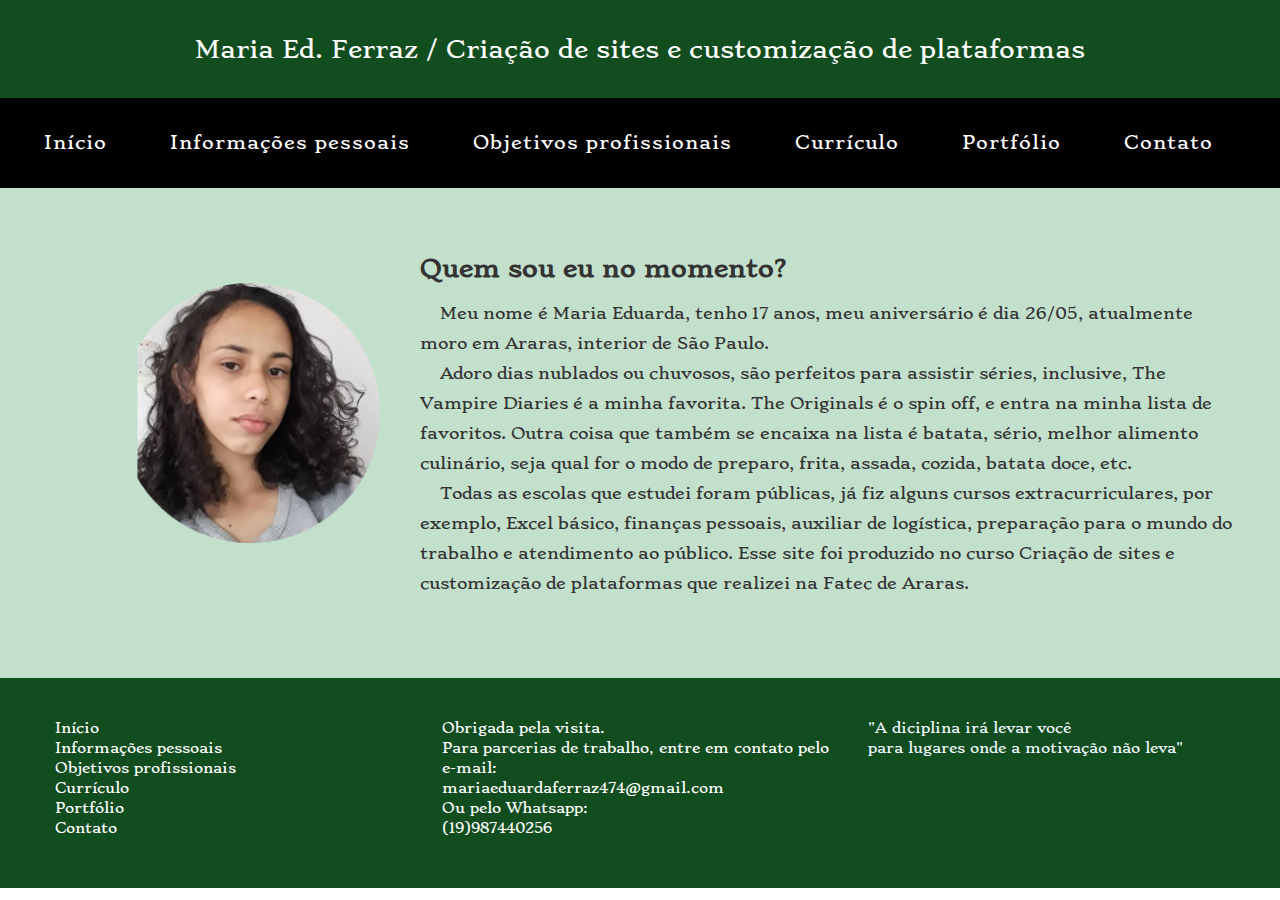
<file: meusite-mariafv2/pages/informacoes-pessoais.html>
<!DOCTYPE html>
<html>
<head>
    <link rel="preconnect" href="https://fonts.googleapis.com">
<link rel="preconnect" href="https://fonts.gstatic.com" crossorigin>
<link href="https://fonts.googleapis.com/css2?family=Stoke&display=swap" rel="stylesheet">
    <meta charset="UTF-8">
    <meta name="viewport" content="width=device-width, initial-scale=1.0">
    <title> CPCS - Criação de sites e customização de plataformas</title>
    <link rel="stylesheet" href="../css/estilo.css">
    <link rel="stylesheet" href="https://maxcdn.bootstrapcdn.com/bootstrap/3.4.1/css/bootstrap.min.css">
</head>
<body>
    <header class="topo">
        Maria Ed. Ferraz / Criação de sites e customização de plataformas 
    </header>
    <!-- tag semantica do header - parte de cima do site-->
    <nav>
    <ul class="ul-topo">
        <li class="menu-lista"><a href="../index.html">Início</a></li>
        <li class="menu-lista"><a href="../pages/informacoes-pessoais.html"> Informações pessoais</a></li>
        <li class="menu-lista"><a href="../pages/objetivos-profissionais.html">Objetivos profissionais</a></li>
        <li class="menu-lista"><a href="https://drive.google.com/file/d/1ttTjtUQ2atLkOuQpKYvAbHhsYq284Y_k/view?usp=sharing"> Currículo</a></li>
        <li class="menu-lista"><a href="../pages/portfólio.html">Portfólio</a></li>
        <li class="menu-lista"><a href="../pages/pagina-de-contato.html">Contato</a></li>
    </ul>
    </nav>
    <main>
        <section class="bloco1"> 
         
            <div class="foto"></div>
            <img src="../img/foto-mariaeduarda.png"
            alt="Descrição da foto aqui" width="260" height="260">
        </div> 
        <div class="txt">
            <h2 class="titulo-texto">Quem sou eu no momento?</h2>
            <p class="texto">ﾠ Meu nome é Maria Eduarda, tenho 17 anos, meu aniversário é dia 26/05, atualmente moro em Araras, interior de São Paulo.</p>
            <p class="texto">ﾠ Adoro dias nublados ou chuvosos, são perfeitos para assistir séries, inclusive, The Vampire Diaries é a minha favorita. The Originals é o spin off, e entra na minha lista de favoritos. Outra coisa que também se encaixa na lista é batata, sério, melhor alimento culinário, seja qual for o modo de preparo, frita, assada, cozida, batata doce, etc.
            </p>
            <p class="texto">ﾠ Todas as escolas que estudei foram públicas, já fiz alguns cursos extracurriculares, por exemplo, Excel básico, finanças pessoais, auxiliar de logística, preparação para o mundo do trabalho e atendimento ao público. Esse site foi produzido no curso Criação de sites e customização de plataformas que realizei na Fatec de Araras.</p>
        </div>
        </section>
    </main>
    <footer>
        <div class="container-fluid">
            <div class="row">
                <div class="col-sm-4">
                <ul>
                    <li class="menu-rodape"><a href="../index.html">Início</a></li>
                    <li class="menu-rodape"><a href="../pages/informacoes-pessoais.html">Informações pessoais</a></li>
                    <li class="menu-rodape"><a href="../pages/objetivos-profissionais.html">Objetivos profissionais</a></li>
                    <li class="menu-rodape"><a href="https://drive.google.com/file/d/1ttTjtUQ2atLkOuQpKYvAbHhsYq284Y_k/view?usp=sharing">Currículo</a></li>
                    <li class="menu-rodape"><a href="../pages/portfólio.html">Portfólio</a></li>
                    <li class="menu-rodape"><a href="../pages/pagina-de-contato.html">Contato</a></li>
                </ul>
        </div>
            <div class="col-sm-4">
                <spam>Obrigada pela visita.</spam><br>
                <spam>Para parcerias de trabalho, entre em contato pelo e-mail:</spam><br>
                <spam>mariaeduardaferraz474@gmail.com</spam><br>
                <spam>Ou pelo Whatsapp:</spam><br>
                <spam>(19)987440256</spam><br>
            </div>
            <div class="col-sm-4" style="color:aliceblue;">
                <spam>"A diciplina irá levar você</spam><br>
                <spam>para lugares onde a motivação não leva"</spam><br>
            </div>   
            </div>
            </div>
    </footer>
</body>
</html>
</file>
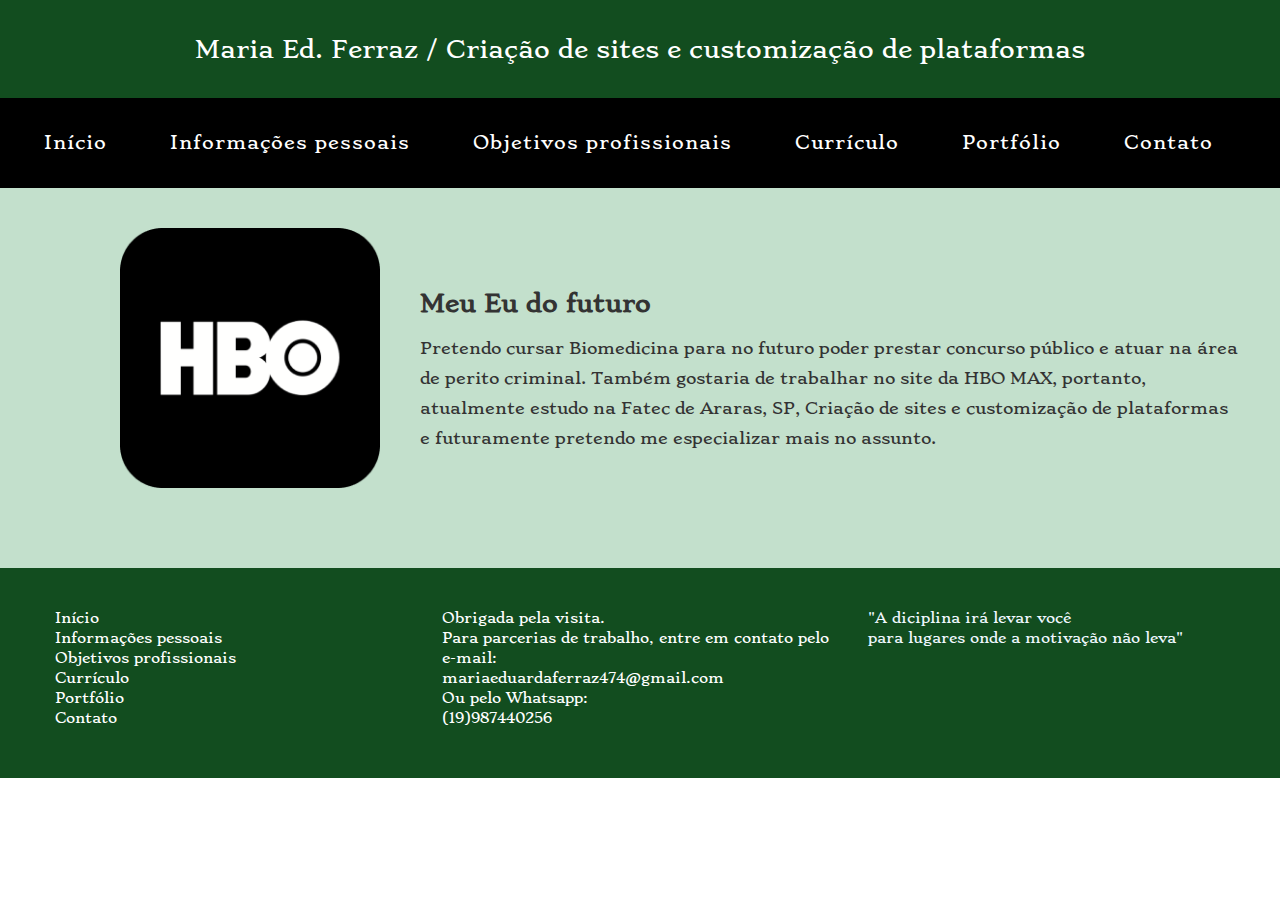
<file: meusite-mariafv2/pages/objetivos-profissionais.html>
<!DOCTYPE html>
<html>
<head>
    <link rel="preconnect" href="https://fonts.googleapis.com">
<link rel="preconnect" href="https://fonts.gstatic.com" crossorigin>
<link href="https://fonts.googleapis.com/css2?family=Stoke&display=swap" rel="stylesheet">
    <meta charset="UTF-8">
    <meta name="viewport" content="width=device-width, initial-scale=1.0">
    <title> CPCS - Criação de sites e customização de plataformas</title>
    <link rel="stylesheet" href="../css/estilo.css">
    <link rel="stylesheet" href="https://maxcdn.bootstrapcdn.com/bootstrap/3.4.1/css/bootstrap.min.css">
</head>
<body>
    <header class="topo">
        Maria Ed. Ferraz / Criação de sites e customização de plataformas 
    </header>
    <!-- tag semantica do header - parte de cima do site-->
    <nav>
    <ul class="ul-topo">
        <li class="menu-lista"><a href="../index.html">Início</a></li>
        <li class="menu-lista"><a href="../pages/informacoes-pessoais.html"> Informações pessoais</a></li>
        <li class="menu-lista"><a href="../pages/objetivos-profissionais.html">Objetivos profissionais</a></li>
        <li class="menu-lista"><a href="https://drive.google.com/file/d/1ttTjtUQ2atLkOuQpKYvAbHhsYq284Y_k/view?usp=sharing"> Currículo</a></li>
        <li class="menu-lista"><a href="../pages/portfólio.html">Portfólio</a></li>
        <li class="menu-lista"><a href="../pages/pagina-de-contato.html">Contato</a></li>
    </ul>
    </nav>
    <main>
        
        <section class="bloco1">
            <div class="foto">
            <img src="../img/hbopreto.png"
            alt="Descrição da foto aqui" width="260" height="260">
        </div> 
        <div class="txt">
            <h2 class="titulo-texto">Meu Eu do futuro</h2>
            <p class="texto">Pretendo cursar Biomedicina para no futuro poder prestar concurso público e atuar na área de perito criminal. Também gostaria de trabalhar no site da HBO MAX, portanto, atualmente estudo na Fatec de Araras, SP, Criação de sites e customização de plataformas e futuramente pretendo me especializar mais no assunto. 

            </p>
        </div>
        </section>
    </main>
    <footer>
        <div class="container-fluid">
            <div class="row">
                <div class="col-sm-4">
                <ul>
                    <li class="menu-rodape"><a href="../index.html">Início</a></li>
                    <li class="menu-rodape"><a href="../pages/informacoes-pessoais.html">Informações pessoais</a></li>
                    <li class="menu-rodape"><a href="../pages/objetivos-profissionais.html">Objetivos profissionais</a></li>
                    <li class="menu-rodape"><a href="https://drive.google.com/file/d/1ttTjtUQ2atLkOuQpKYvAbHhsYq284Y_k/view?usp=sharing">Currículo</a></li>
                    <li class="menu-rodape"><a href="../pages/portfólio.html">Portfólio</a></li>
                    <li class="menu-rodape"><a href="../pages/pagina-de-contato.html">Contato</a></li>
                </ul>
        </div>
            <div class="col-sm-4">
                <spam>Obrigada pela visita.</spam><br>
                <spam>Para parcerias de trabalho, entre em contato pelo e-mail:</spam><br>
                <spam>mariaeduardaferraz474@gmail.com</spam><br>
                <spam>Ou pelo Whatsapp:</spam><br>
                <spam>(19)987440256</spam><br>
            </div>
            <div class="col-sm-4" style="color:aliceblue;">
                <spam>"A diciplina irá levar você</spam><br>
                <spam>para lugares onde a motivação não leva"</spam><br>
            </div>   
            </div>
            </div>
    </footer>
</body>
</html>
</file>
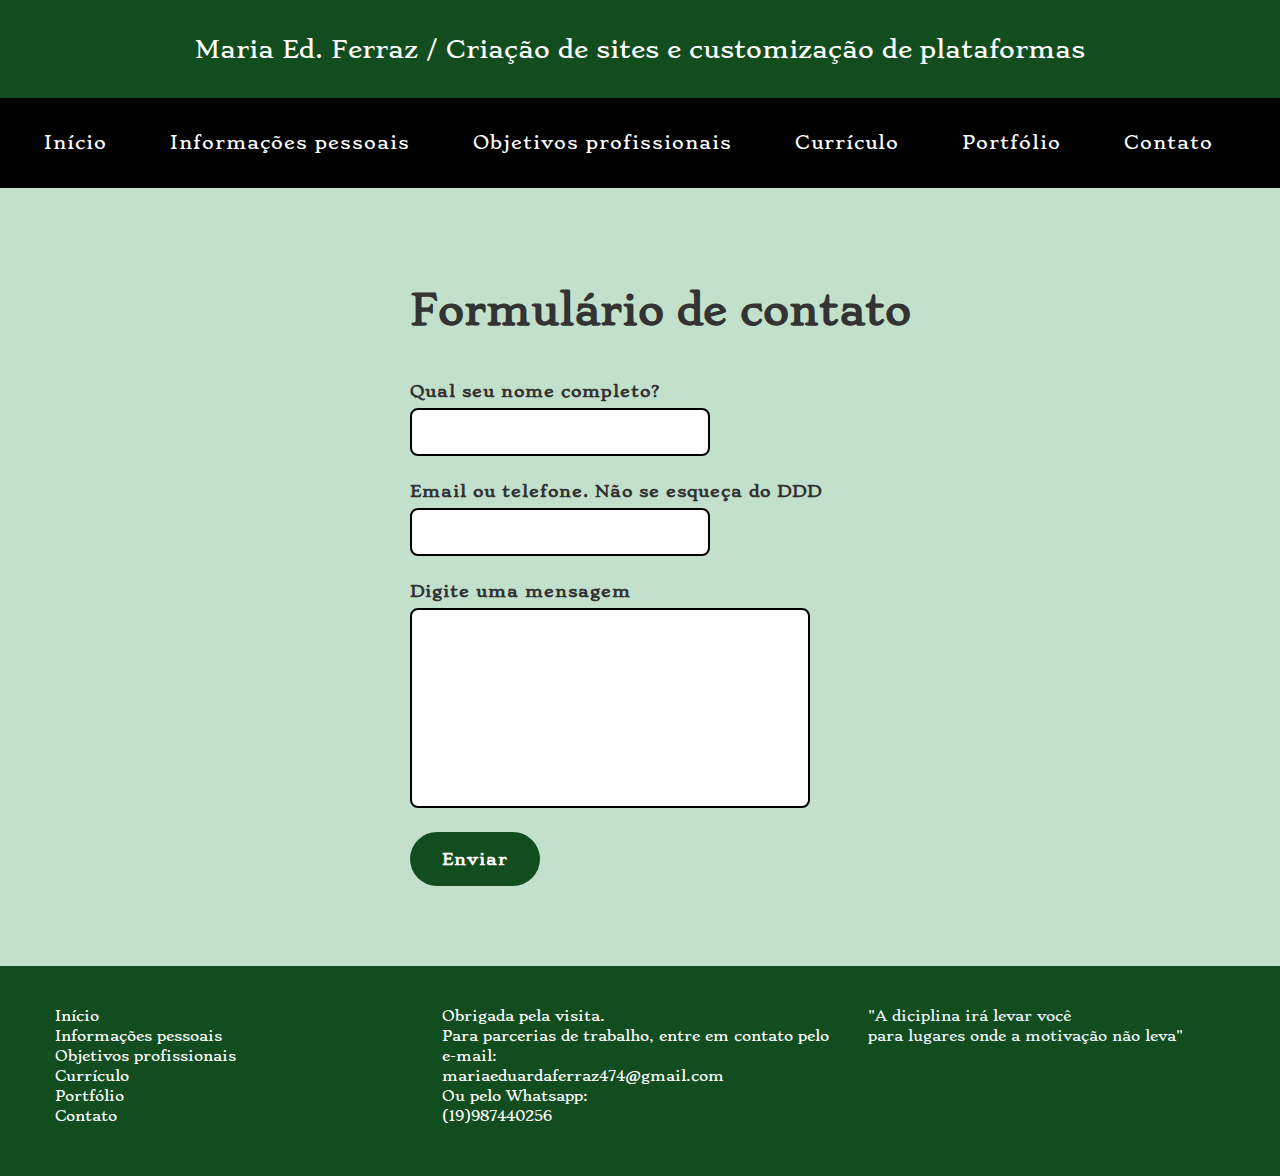
<file: meusite-mariafv2/pages/pagina-de-contato.html>
<!DOCTYPE html>
<html>
<head>
    <link rel="preconnect" href="https://fonts.googleapis.com">
<link rel="preconnect" href="https://fonts.gstatic.com" crossorigin>
<link href="https://fonts.googleapis.com/css2?family=Stoke&display=swap" rel="stylesheet">
    <meta charset="UTF-8">
    <meta name="viewport" content="width=device-width, initial-scale=1.0">
    <title> CPCS - Criação de sites e customização de plataformas</title>
    <link rel="stylesheet" href="../css/estilo.css">
    <link rel="stylesheet" href="https://maxcdn.bootstrapcdn.com/bootstrap/3.4.1/css/bootstrap.min.css">
</head>
<body>
    <header class="topo">
        Maria Ed. Ferraz / Criação de sites e customização de plataformas 
    </header>
    <!-- tag semantica do header - parte de cima do site-->
    <nav>
    <ul class="ul-topo">
        <li class="menu-lista"><a href="../index.html">Início</a></li>
        <li class="menu-lista"><a href="../pages/informacoes-pessoais.html"> Informações pessoais</a></li>
        <li class="menu-lista"><a href="../pages/objetivos-profissionais.html">Objetivos profissionais</a></li>
        <li class="menu-lista"><a href="https://drive.google.com/file/d/1ttTjtUQ2atLkOuQpKYvAbHhsYq284Y_k/view?usp=sharing"> Currículo</a></li>
        <li class="menu-lista"><a href="../pages/portfólio.html">Portfólio</a></li>
        <li class="menu-lista"><a href="../pages/pagina-de-contato.html">Contato</a></li>
    </ul>
    </nav>
    <main>
        <section class="bloco-contato">
            <div class="img-form">
               
            </div>
            <div class="formulario">
                <h2 class="titulo-formulario">Formulário de contato</h2>
                <form class="form-contato">
                    <label class="form-label">Qual seu nome completo?</label><br>
                    <input class="form-input"><br>
                    <label class="form-label">Email ou telefone. Não se esqueça do DDD</label><br>
                    <input class="form-input"><br>
                    <label class="form-label">Digite uma mensagem</label><br>
                    <input class="form-input-mensagem"><br>
                    <button class="botao-form">Enviar</button>
                </form>
            </div>
        </section>
    </main>
    <footer>
        <div class="container-fluid">
            <div class="row">
                <div class="col-sm-4">
                <ul>
                    <li class="menu-rodape"><a href="../index.html">Início</a></li>
                    <li class="menu-rodape"><a href="../pages/informacoes-pessoais.html">Informações pessoais</a></li>
                    <li class="menu-rodape"><a href="../pages/objetivos-profissionais.html">Objetivos profissionais</a></li>
                    <li class="menu-rodape"><a href="https://drive.google.com/file/d/1ttTjtUQ2atLkOuQpKYvAbHhsYq284Y_k/view?usp=sharing">Currículo</a></li>
                    <li class="menu-rodape"><a href="../pages/portfólio.html">Portfólio</a></li>
                    <li class="menu-rodape"><a href="../pages/pagina-de-contato.html">Contato</a></li>
                </ul>
        </div>
            <div class="col-sm-4">
                <spam>Obrigada pela visita.</spam><br>
                <spam>Para parcerias de trabalho, entre em contato pelo e-mail:</spam><br>
                <spam>mariaeduardaferraz474@gmail.com</spam><br>
                <spam>Ou pelo Whatsapp:</spam><br>
                <spam>(19)987440256</spam><br>
            </div>
            <div class="col-sm-4" style="color:aliceblue;">
                <spam>"A diciplina irá levar você</spam><br>
                <spam>para lugares onde a motivação não leva"</spam><br>
            </div>   
            </div>
            </div>
    </footer>
</body>
</html>
</file>
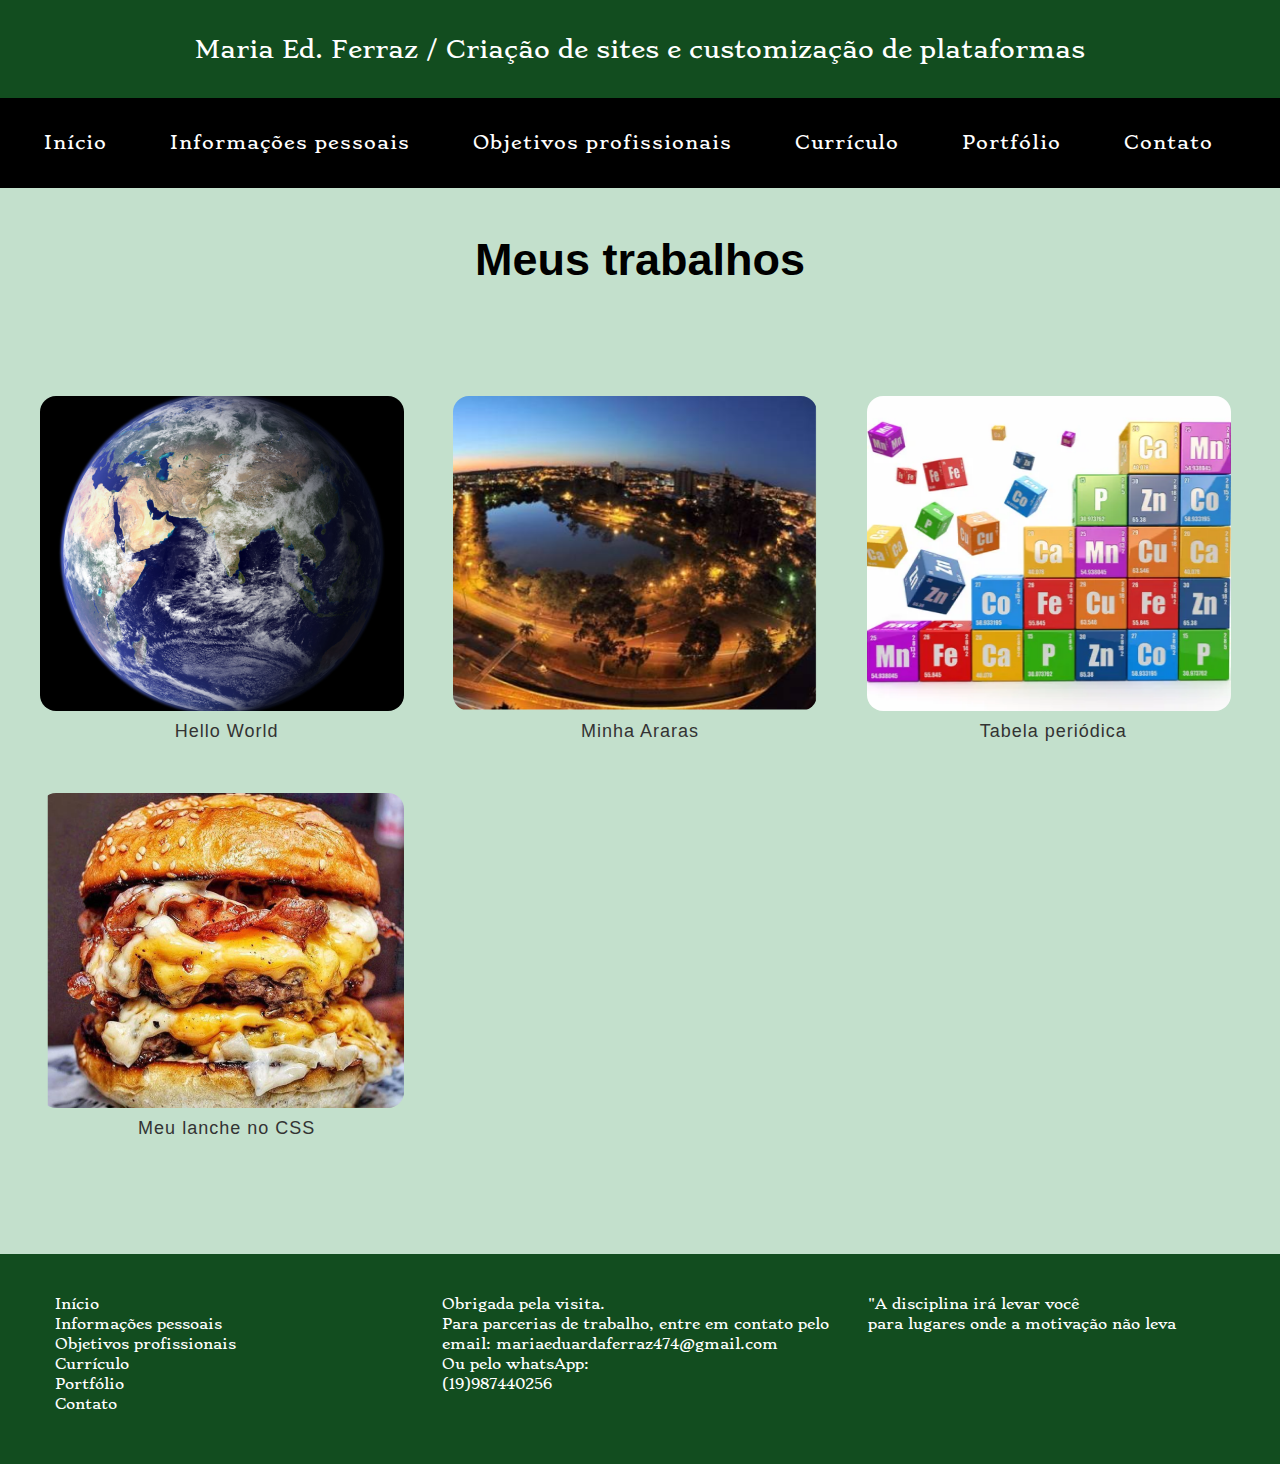
<file: meusite-mariafv2/pages/portfólio.html>
<!DOCTYPE html>
<html>
<head>
    <link rel="preconnect" href="https://fonts.googleapis.com">
<link rel="preconnect" href="https://fonts.gstatic.com" crossorigin>
<link href="https://fonts.googleapis.com/css2?family=Stoke&display=swap" rel="stylesheet">
    <meta charset="UTF-8">
    <meta name="viewport" content="width=device-width, initial-scale=1.0">
    <title> CPCS - Criação de sites e customização de plataformas</title>
    <link rel="stylesheet" href="../css/estilo.css">
    <link rel="stylesheet" href="https://maxcdn.bootstrapcdn.com/bootstrap/3.4.1/css/bootstrap.min.css">
</head>
<body>
    <header class="topo">
        Maria Ed. Ferraz / Criação de sites e customização de plataformas 
    </header>
    <!-- tag semantica do header - parte de cima do site-->
    <nav>
    <ul class="ul-topo">
        <li class="menu-lista"><a href="../meusite-mariafv2/index.html">Início</a></li>
        <li class="menu-lista"><a href="../pages/informacoes-pessoais.html"> Informações pessoais</a></li>
        <li class="menu-lista"><a href="../pages/objetivos-profissionais.html">Objetivos profissionais</a></li>
        <li class="menu-lista"><a href="https://drive.google.com/file/d/1ttTjtUQ2atLkOuQpKYvAbHhsYq284Y_k/view?usp=sharing"> Currículo</a></li>
        <li class="menu-lista"><a href="../pages/portfólio.html">Portfólio</a></li>
        <li class="menu-lista"><a href="../pages/pagina-de-contato.html">Contato</a></li>
    </ul>
    </nav>
    <main class="main-portfolio">
      <div class="titulo-portfolio">Meus trabalhos</div>
        <section class="portfolio">
            <div class="portfolio-item"> 
                <a href="../pages/pasta-mestramf/helloworld.html">
            <img class="img-portfolio" src="../img/helloword.png" alt="" width="364" height="315"></a>
            <p class="legenda-portfolio">Hello World</p>
        </div>
        <div class="portfolio-item">
            <a href="../pages/minha-araras-mariaeduarda/index.html">
            <img class="img-portfolio"  src="../img/minha-Araras.png" alt="" width="364" height="315"></a>
            <p class="legenda-portfolio">Minha Araras</p>
        </div>
        <div class="portfolio-item">
            <a href="https://codepen.io/Mariaedfb/pen/OJQYmLN">
            <img class="img-portfolio"  src="../img/tabela-pe.png" alt="" width="364" height="315"></a>
            <p class="legenda-portfolio">Tabela periódica</p>
        </div>
        <div class="portfolio-item">
            <a href="../pages/lanchinho-da-mariaferraz/lanchinomaria.html">
            <img class="img-portfolio"  src="../img/meu-lanche-css.png" alt="" width="364" height="315"></a>
            <p class="legenda-portfolio">Meu lanche no CSS</p>
        </div>
        </section>
    </main>
    <footer>
        <div class="container-fluid">
            <div class="row">
            <div class="col-sm-4">
                <ul>
                    <li class="menu-rodape"><a href="../index.html">Início</a></li>
                    <li class="menu-rodape"><a href="../pages/informacoes-pessoais.html"> Informações pessoais</a></li>
                    <li class="menu-rodape"><a href="../pages/objetivos-profissionais.html">Objetivos profissionais</a></li>
                    <li class="menu-rodape"><a href="https://drive.google.com/file/d/1ttTjtUQ2atLkOuQpKYvAbHhsYq284Y_k/view?usp=sharing"> Currículo</a></li>
                    <li class="menu-rodape"><a href="../pages/portfólio.html">Portfólio</a></li>
                    <li class="menu-rodape"><a href="../meusite-mariafv2/pages/pagina-de-contato.html">Contato</a></li>
                </ul>
        </div>
        <div class="col-sm-4">
            <spam>Obrigada pela visita.</spam><br>
            <spam>Para parcerias de trabalho, entre em contato pelo email:</spam>
            <spam>mariaeduardaferraz474@gmail.com</spam><br>
            <spam>Ou pelo whatsApp:</spam><br>
            <spam>(19)987440256</spam>
        </div>
        <div class="col-sm-4">
            <spam>"A disciplina irá levar você</spam><br>
            <spam>para lugares onde a motivação não leva</spam>
        </div>
        </div>
    </footer>
    </body>
    </html>
</file>
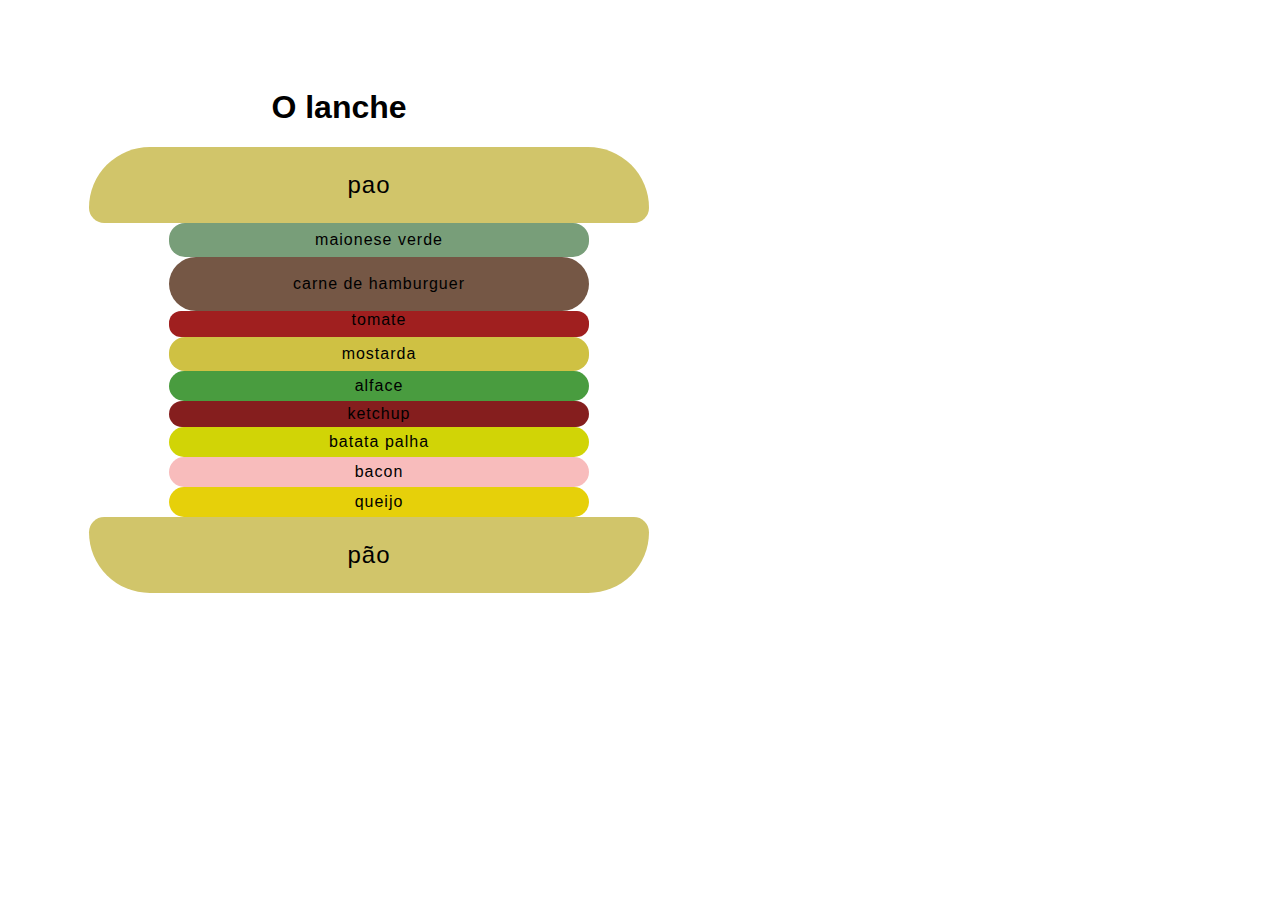
<file: meusite-mariafv2/pages/lanchinho-da-mariaferraz/lanchinomaria.html>
<!DOCTYPE html>
<html>
    <head>
        <title>Meu lanchinho </title>
        <meta charset= "UTF-8">
        <link rel= "stylesheet" href="../lanchinho-da-mariaferraz/css/estilo.css">
    </head>
    <body>
        <h1> O lanche </h1>
        <p class="pao"> pao </p>
        <p class="maionese-verde"> maionese verde </p>
        <p class="carne-de-hamburguer"> carne de hamburguer </p>
        <p class="tomate"> tomate </p>
        <p class="mostarda">mostarda</p>
        <p class="alface">alface </p>
        <p class="ketchup">ketchup</p>
        <p class="batata-palha"> batata palha </p>
        <p class="bacon"> bacon </p>
        <p class="queijo"> queijo </p>
        <p class="pao-debaixo"> pão </p>
    </body>
</html>
</file>
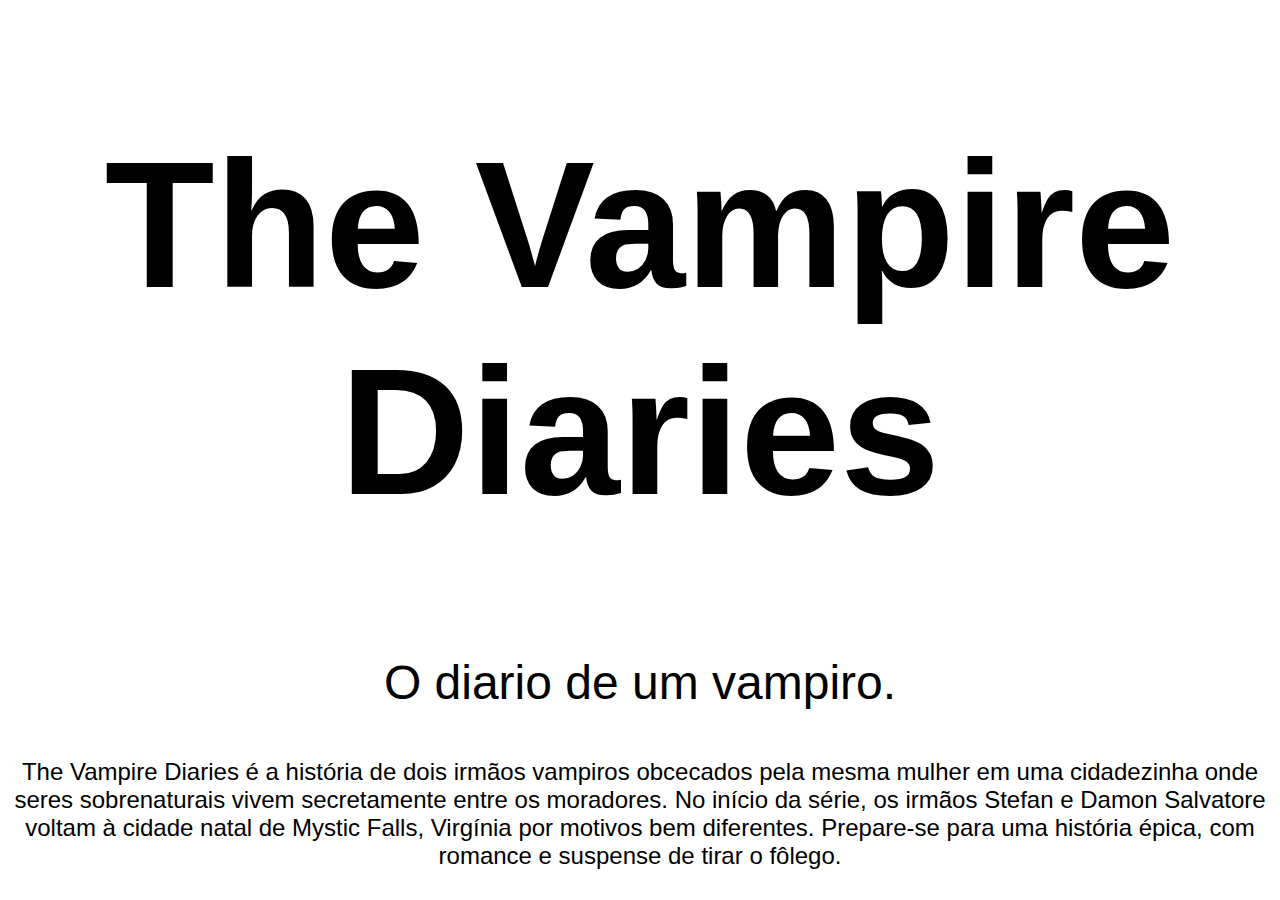
<file: meusite-mariafv2/pages/minha-araras-mariaeduarda/site-em-construcao.html>
<!DOCTYPE html>
<html>
    <head>
        <title>Séries de Televisão</title>
        <!-- Coidgos em CSS-->
    <style>
        /*Seletores*/
        /*IDs - Sao utilizados para formatacoes unicas, via de regra */ 
        .maintitle {
            font-size: 180px;
            text-align: center;
            font-family: Arial, Helvetica, sans-serif;
        }
        .corpo {
            font-size: 48px;
            text-align:center;
            font-family: Arial, Helvetica, sans-serif;
        }
        .corpo1 {
            font-size:24px;
            text-align: center;
            font-family: Arial, Helvetica, sans-serif
        }
        .titles {
            font-size:100px;
            text-align:center;
            font-family: Arial, Helvetica, sans-serif
        }    
    </style>
    </head>
    <body>
        <h1 class="maintitle">The Vampire Diaries</h1>
        <p class="corpo"> O diario de um vampiro. <br></p>
        <p class="corpo1">The Vampire Diaries é a história de dois irmãos vampiros obcecados pela mesma mulher em uma cidadezinha onde seres sobrenaturais vivem secretamente entre os moradores. No início da série, os irmãos Stefan e Damon Salvatore voltam à cidade natal de Mystic Falls, Virgínia por motivos bem diferentes. Prepare-se para uma história épica, com romance e suspense de tirar o fôlego.
        </p> 
               <img src="../ >

    </body>
    </html>
</file>
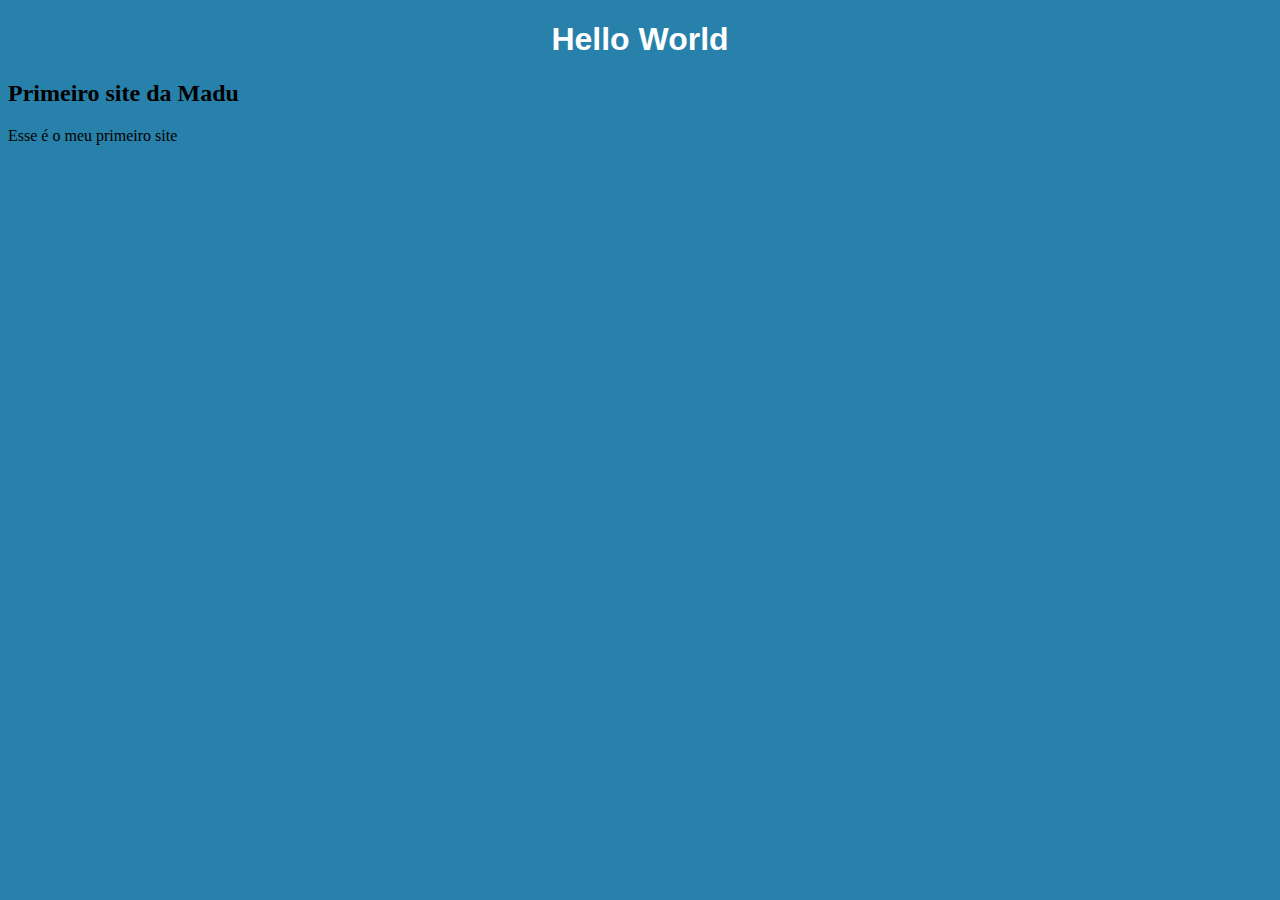
<file: meusite-mariafv2/pages/pasta-mestramf/helloworld.html>
<!DOCTYPE html>
<html>
    <head>
        <title>Meu 1° site</title>
        <meta name="viewport" content="width=device-width, initial-scale=1.0">
        <meta charset="UTF-8">
        <link rel="stylesheet" href="../pasta-mestramf/css/estilo.css">
    </head>
    <body>
        <h1>Hello World </h1>
        <h2>Primeiro site da Madu</h2>
        <p> Esse é o meu primeiro site</p>
    </body>
</html>
</file>
<file: meusite-mariafv2/css/estilo.css>
.topo{
    background-color: #124D1F;
    font-size: 24px;
    font-weight: regular;
    padding: 32px;
    text-align:center;
    font-family: Arial, Helvetica, sans-serif;
    margin: 0;
    color: white;
    font-family: 'Stoke', serif;
}
.ul-topo{

    background-color: rgb(0, 0, 0);
    padding: 16px;
    text-align: center;
    margin: 0;
}
.menu-lista{
    display: inline-flex;
    padding: 16px;
    margin-right: 24px;
    font-size: 18px;
    text-align: center;
    color: white;
    font-family: 'Stoke', serif;
    
}
.menu-lista:hover{
    display: inline-flex;
    background-color: #124D1F; 
    color: black;
    text-decoration: underline;
    border: 80px;
    border-radius: 35px;
}
.menu-lista a{
    text-decoration: none;
    color: white;
}
.menu-lista a:hover{
    text-decoration: none;
        color: white;
      
}
.menu-lista:active{
    display: inline-flex;
    background-color: #124D1F;
    text-decoration: underline;
}
a{
    text-decoration: none;
    color: white;
}
.titulo-secao{
    font-size: 40px;
    font-weight: bold;
    font-family:Arial, Helvetica, sans-serif;
    line-height: 48px;

  
   
}
.bloco1{
    display: inline-flex;
    margin-left: auto;
    margin-right: auto;;
    background-color: #c3e0cc;
    padding: 40px;
    width: 100%;
    padding-bottom: 80px;
    justify-content: center;
    align-items: center;
}
.foto{
    display: block;
    position: relative;
    float: right;
}
.txt{
    display: block;
    position: relative;
    float: right;
    margin-left: 40px;
}
.titulo-texto{
    font-size: 24px;
    font-weight: bold;
    font-family:Arial, Helvetica, sans-serif;
    line-height: 40px;
}
.texto{
    font-size: 16px;
    font-family: Arial, Helvetica, sans-serif;
    line-height: 30px;
    margin: 0px;
}
.col-sm-4{
    color: white;
    text-decoration: none;
    font-family: 'Stoke', serif;

}
/*estilos da navegação*/
nav{
    margin: 0;

    text-align: center;
    letter-spacing: 1px;
    font-family: 'Stoke', serif;
    font-size: 18px;
}
.nav-topo{
    margin: 0;
    display: inline-flex;
    padding-right:16px;
    padding-left: 16px;
}
.nav-topoa:hover{
    display: inline-flex;
    background-color: #124D1F;
    padding: 16px;
    text-decoration: none;
    color: white;
    border-radius: 80px;
}
.nav-topo-active{
    text-decoration: none;
    color:black;
    display: inline-flex;
    background-color: #124D1F;
    padding: 16px;
    border-radius: 80px;
}
/*Estilos da seção principal - video*/
.video{
    position: relative;
    width: 100%;
    height: 80vh;
    display: flex;
    align-items: center;
    justify-content: center;
    overflow: hidden;
}
.txt-video{
    z-index: 1;
    text-align: center;
    width: 800px;
}
.titulo-secao{
    font-size:40px;
    font-weight: bold;
    font-family: 'Stoke', serif;
    line-height: 56px;
 
    margin: 80px;
    padding: 20px;
    text-align: center;
}
.video-container{
    position: absolute;
    top: 30;
    left: 0;
    width: 100%;
    
}
.titulo-video{
    font-size: 80px;
    font-family:'Stoke', serif;
    line-height: 104px;
    color: #1c7c21;
    text-align: center;
}
.subtitulo-video{
    font-size: 56px;
    font-family: 'Stoke', serif;
    line-height: 72px;
    color:#1c7c21;
    text-align: left;
    z-index:1;
    text-align: center;
}
.color-overlay{
    position: absolute;
    top: 0;
    left: 0;
    background-color: rgb(0, 0, 0);
    width: 100%;
    height: 200vh;
    opacity: 0.6;
}


.bloco-dois{
    display: inline-flex;
    margin-left: auto;
    margin-right: auto;
    background-color:#c3e0cc;
    color:rgb(0, 0, 0);
    padding-top: 104px;
    padding-bottom: 104px;
    padding-right: 160px;
    padding-left: 80px;
    align-items: center;
}
.bloco-centralizado-cta{
    margin-left: auto;
    margin-right: auto;
    background-color: white;
    padding-top: 40px;
    align-items: center;
    padding: 104px;
    background-color: #c3e0cc;
}
.bloco-sobre{
    display: inline-flex;
    margin-left: auto;
    margin-right: auto;
    background-color: white;
    padding-top: 80px;
    padding-bottom: 80px;
    align-items: center;

}
.bloco3{
    display: inline-flex;
    margin-left: auto;
    margin-right: auto;
    background-color: #c3e0cc;
    color:rgb(0, 0, 0);
    padding-bottom: 104px;
    padding-right: 160px;
    padding-left: 80px;
    align-items: center;
    width: 100%;
}
.bloco-contato{
    display: inline-flex;
    align-items: center;
}
.foto{
    display: block;
    position: relative;
    float: left;
    margin-left:80px;
}
.foto-direita{
    display: block;
    position: relative;
    float: right;
    margin-right: 40px;
}
.foto-esquerda{
    display: block;
    position: relative;
    float: left;
    margin-left: 40px;
}
.txt{
    display: block;
    position: relative;

}
.txt-direita{
    display: block;
    position: relative;
    margin-left: 80px;
}
.txt2{
    display: block;
    position: relative;
    margin-left: auto;
    margin-right: auto;
    text-align: center;
}
.titulo-texto{
    font-size: 24px;
    font-weight: bold;
    font-family: 'Stoke', serif;
    line-height: 40px;
}
.titulo-texto-main{
    font-size: 40px;
    font-weight: bold;
    font-family: 'Stoke', serif;
    line-height: 64px;
    color: black;
}
.texto{
    font-size: 16px;
    font-family: 'Stoke', serif;
    line-height: 30px;
    margin: 0;
}
footer{
    color: rgb(255, 255, 255);
    background-color: #124D1F;
    padding-top: 40px;
    padding-bottom: 40px;
    justify-content: center;
    align-items: center;
}
.container-fluid{
    text-decoration: none;
    justify-content: center;
    align-items: center;
}
.col-sm-4{
    text-decoration: none;
    justify-content: center;
    align-items: center;
}
.menu-rodape {
    margin-right: 40px;
    text-align: left;
    text-decoration: none;
    list-style-type: none;
  } 
  .menu-rodape a{
    margin-right: 40px;
    text-align: left;
    text-decoration: none;
    list-style-type: none;
    color: white;
  } 
  .menu-rodape a:hover{
    margin-right: 40px;
    text-align: left;
    text-decoration: underline;
    list-style-type: none;
    color: white;
  } 
.cta-primary{
    background-color: #124D1F;
    color: rgb(255, 255, 255);
    padding-top: 16px;
    padding-bottom: 16px;
    padding-right: 32px;
    padding-left: 32px;
    font-family: 'Stoke', serif;
    border-radius: 80px;
    border: none;
    letter-spacing: 2px;
    font-weight: bold;
    font-size: 16px;
    margin-top: 32px; 
}
.cta-secundario{
    border: 2px solid #124D1F;
    color: black;
    padding-top: 16px;
    padding-bottom: 16px;
    padding-right: 32px;
    padding-left: 32px;
    font-family: 'Stoke', serif;
    border-radius: 80px;
    letter-spacing: 2px;
    font-size: 16px;
    margin-top: 32px;
}
.contato{
    display: inline-flex;
    margin-left: auto;
    margin-right: auto;
    padding-top: 104px;
    padding-bottom: 104px;
    padding-left: 40px;
    align-items: center;
}
.formulario{
    margin-left: 40px;
    font-family: 'Stoke', serif;
}
input{
    width: 300px;
    height: 40px;
    border-radius: 5px;
}
.bloco-contato{
    display: inline-flex;
    justify-content: center;
    align-items: center;
    padding-top: 80px;
    padding-bottom: 80px;
    background-color: #c3e0cc;
    width: 100%;
}
.titulo-formulario{
    font-size: 40px;
    margin-bottom: 48px;
    font-weight: bold;
}
.form-label{
    font-size: 16px;
    letter-spacing: 1px;
}
.form-input{
    border-radius: 8px;
    margin-bottom: 24px;
    width: 300px;
    height: 48px;
    border:#000000 2px solid;
}
.form-input-mensagem{
    border-radius: 8px;
    margin-bottom: 24px;
    width: 400px;
    height: 200px;
    resize: none;
    border:#000000 2px solid;
}
.botao-form{
    background-color:#124D1F;
    color:rgb(255, 253, 253);
    font-size: 16px;
    font-weight: bold;
    letter-spacing: 1px;
    padding-right: 32px;
    padding-left: 32px;
    padding-top: 16px;
    padding-bottom: 16px;
    border-radius: 40px;
    border: none;
    font-family: 'Stoke', serif;
}
/*Estilos do portfolio*/

.portfolio{
    display: grid;
    gap: 40px;
    grid-template-columns: repeat(auto-fit, minmax(320px, 1fr));
    padding-top: 104px;
    padding-bottom: 104px;
    padding-left: 40px;
    padding-right: 40px;
    background-color: #c3e0cc;
    margin: 0;

}
.portfolio-item{
    display: flexbox;
    justify-content: center;
    align-items: center;
}
.img-portfolio{
    border-radius: 16px;
}
.legenda-portfolio{
    font-size: 18px;
    letter-spacing: 1px;
    margin: 8px;
    text-align: center;
}
.cta-secundario-botao{
    border:2px solid #1c7c21;
    color: #000000;
    background-color: rgb(255, 248, 248);
    padding-top:16px;
    padding-bottom:16px;
    padding-right: 32px;
    padding-left: 32px;
    font-family: Arial, Helvetica, sans-serif;
    border-radius: 80px;
    letter-spacing: 2px;
    font-weight: bold;
    font-size: 16px;
    margin-top: 32px;
  }
  .titulo-portfolio{
      background-color: #c3e0cc;
      text-align: center;
      padding-top: 40px;
      margin: 0;
      font-weight: bold;
      font-size: 45px;
      color: #000000;
  }
  .main-portfolio{
      background-color: #c3e0cc;
  }
</file>
<file: meusite-mariafv2/pages/lanchinho-da-mariaferraz/css/estilo.css>
body{
    font-family: Arial, Helvetica, sans-serif;
    text-align: center;
    margin: 89px;
    width: 500px;
}
.pao{
    background-color: rgb(209, 197, 106);
    text-align: center;
    padding-top: 24px;
    padding-bottom: 24px;
    border-top-left-radius: 80px;
    border-top-right-radius: 80px;
    border-bottom-left-radius: 20px;
    border-bottom-right-radius: 20px;
    font-size: 24px;
    margin: 0;
    width: 560px;
    letter-spacing: 1px;
}
.maionese-verde{
    background-color:rgb(120, 158, 121);
    margin:0;
    text-align:center;
    border-radius:16px;
    padding-top:8px;
    padding-bottom:8px;
    margin-left: 80px;
    letter-spacing: 1px;

    
}
.carne-de-hamburguer{
    background-color:rgb(117, 87, 69);
    margin:0;
    text-align:center;
    border-radius:28px;
    padding-top:18px;
    padding-bottom:18px;
    margin-left: 80px;
    padding-left: 24px;
    padding-right: 24px;
    letter-spacing: 1px;
    
   
}
.tomate{
    background-color:rgb(160, 31, 31);
    margin:0;
    text-align:center;
    border-radius:12px;
    padding: top 8px;
    padding-bottom:8px;  
    margin-left: 80px;
    letter-spacing: 1px;
    
}
.mostarda{
    background-color:rgb(207, 193, 67);
    margin:0;
    text-align:center;
    border-radius:16px;
    padding-top:8px;
    padding-bottom:8px;
    margin-left: 80px;
    letter-spacing: 1px;
    
}
.alface{
    background-color:rgb(73, 156, 63);
    margin:0;
    text-align:center;
    border-radius:16px;
    padding-top:6px;
    padding-bottom:6px;  
    margin-left: 80px;
    letter-spacing: 1px;
    
}
.ketchup{
    background-color:rgb(133, 30, 30);
    margin:0;
    text-align:center;
    border-radius:16px;
    padding-top:4px;
    padding-bottom:4px;  
    margin-left: 80px;
    letter-spacing: 1px;

}
.batata-palha{
    background-color:rgb(209, 212, 6);
    margin:0;
    text-align: center;
    border-radius:16px;
    padding-top:6px;
    padding-bottom:6px;  
    margin-left: 80px;
    letter-spacing: 1px;
    
}
.bacon{
    background-color:rgb(248, 188, 188);
    margin:0;
    text-align: center;
    border-radius:16px;
    padding-top:6px;
    padding-bottom:6px;   
    margin-left: 80px;
    letter-spacing: 1px;
}
.queijo{
    background-color:rgb(230, 208, 10);
    margin:0;
    text-align: center;
    border-radius:16px;
    padding-top:6px;
    padding-bottom:6px;   
    margin-left: 80px;
    letter-spacing: 1px;
}
.pao-debaixo{
    background-color: rgb(209, 197, 106);
    text-align: center;
    padding-top: 24px;
    padding-bottom: 24px;
    border-top-left-radius: 20px;
    border-top-right-radius: 20px;
    border-bottom-left-radius: 80px;
    border-bottom-right-radius: 80px;
    font-size: 24px;
    margin: 0;
    width: 560px;
    letter-spacing: 1px;
}
</file>
<file: meusite-mariafv2/pages/pasta-mestramf/css/estilo.css>
h1{
      font-family: Arial, Helvetica, sans-serif;
      color: rgb(255, 255, 255);
      text-align: center;
}
 body{
     background-color: rgb(39, 129, 170);
 }
</file>
